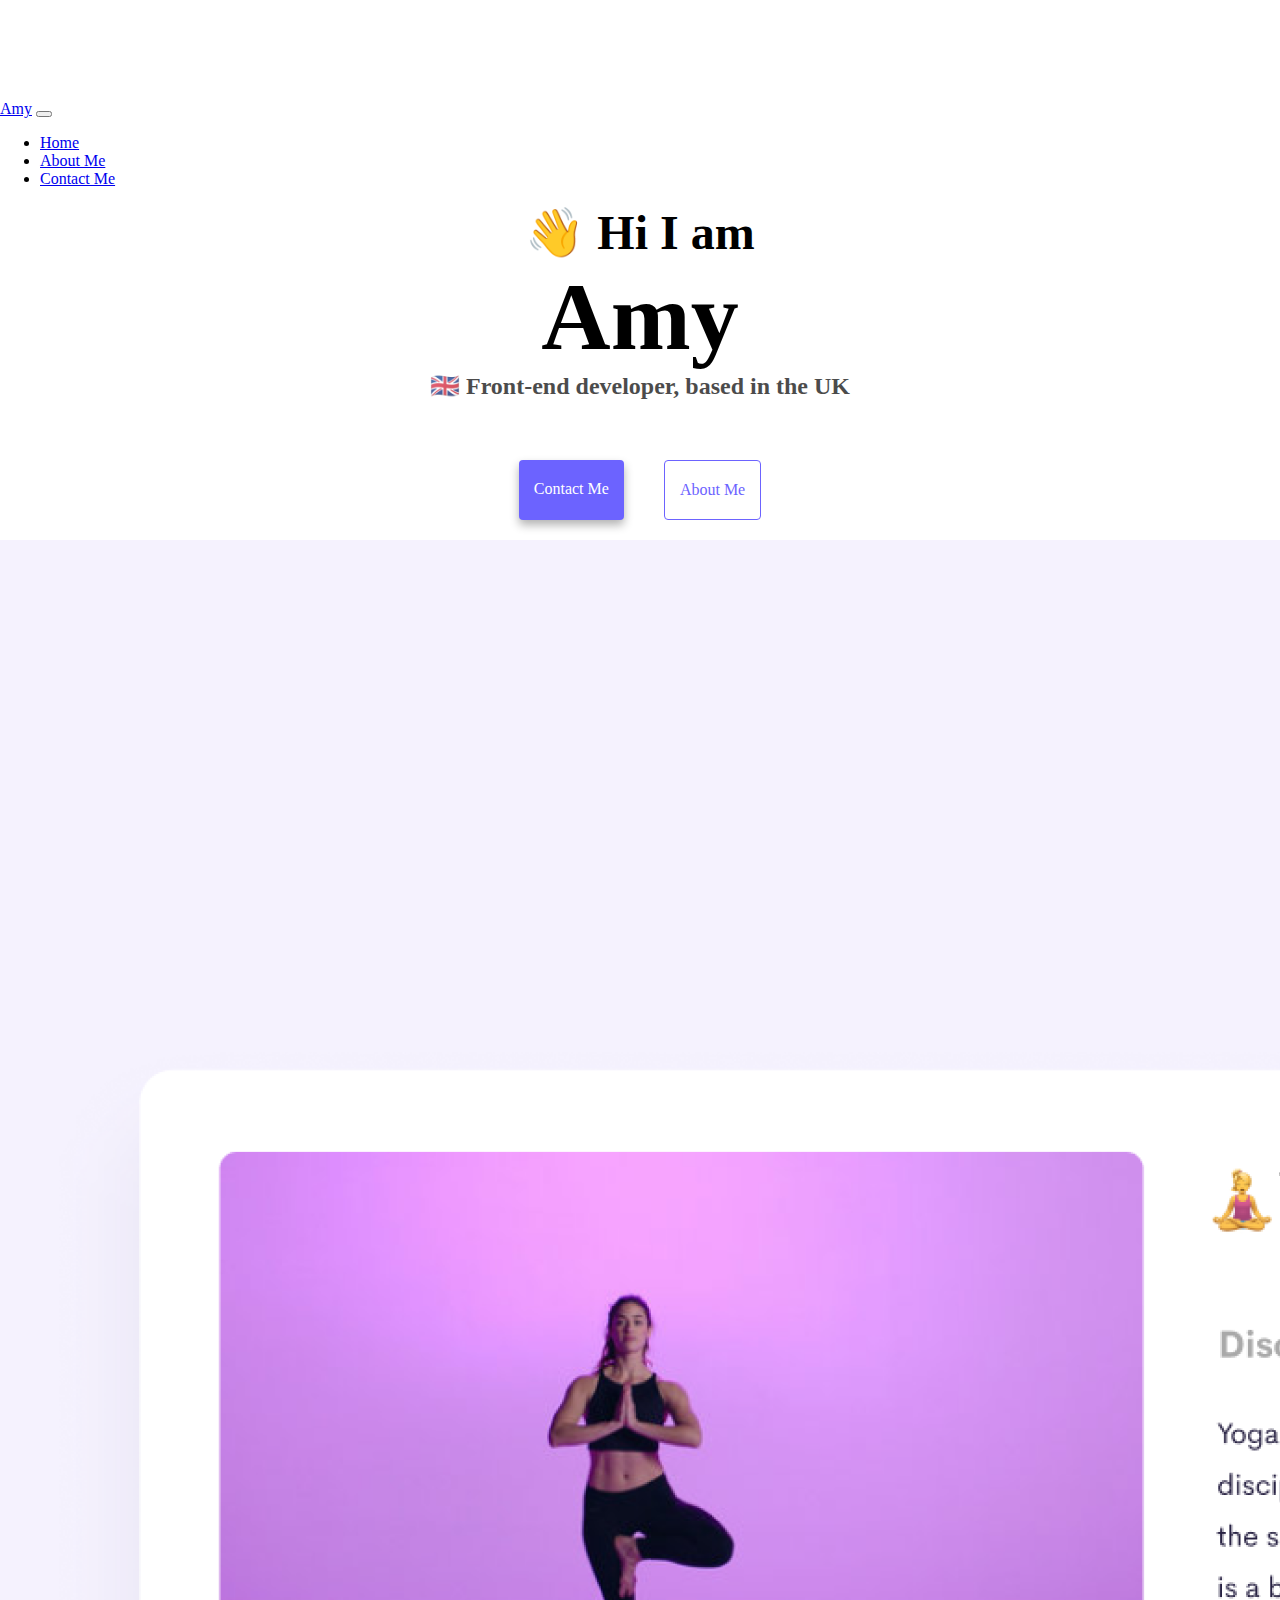
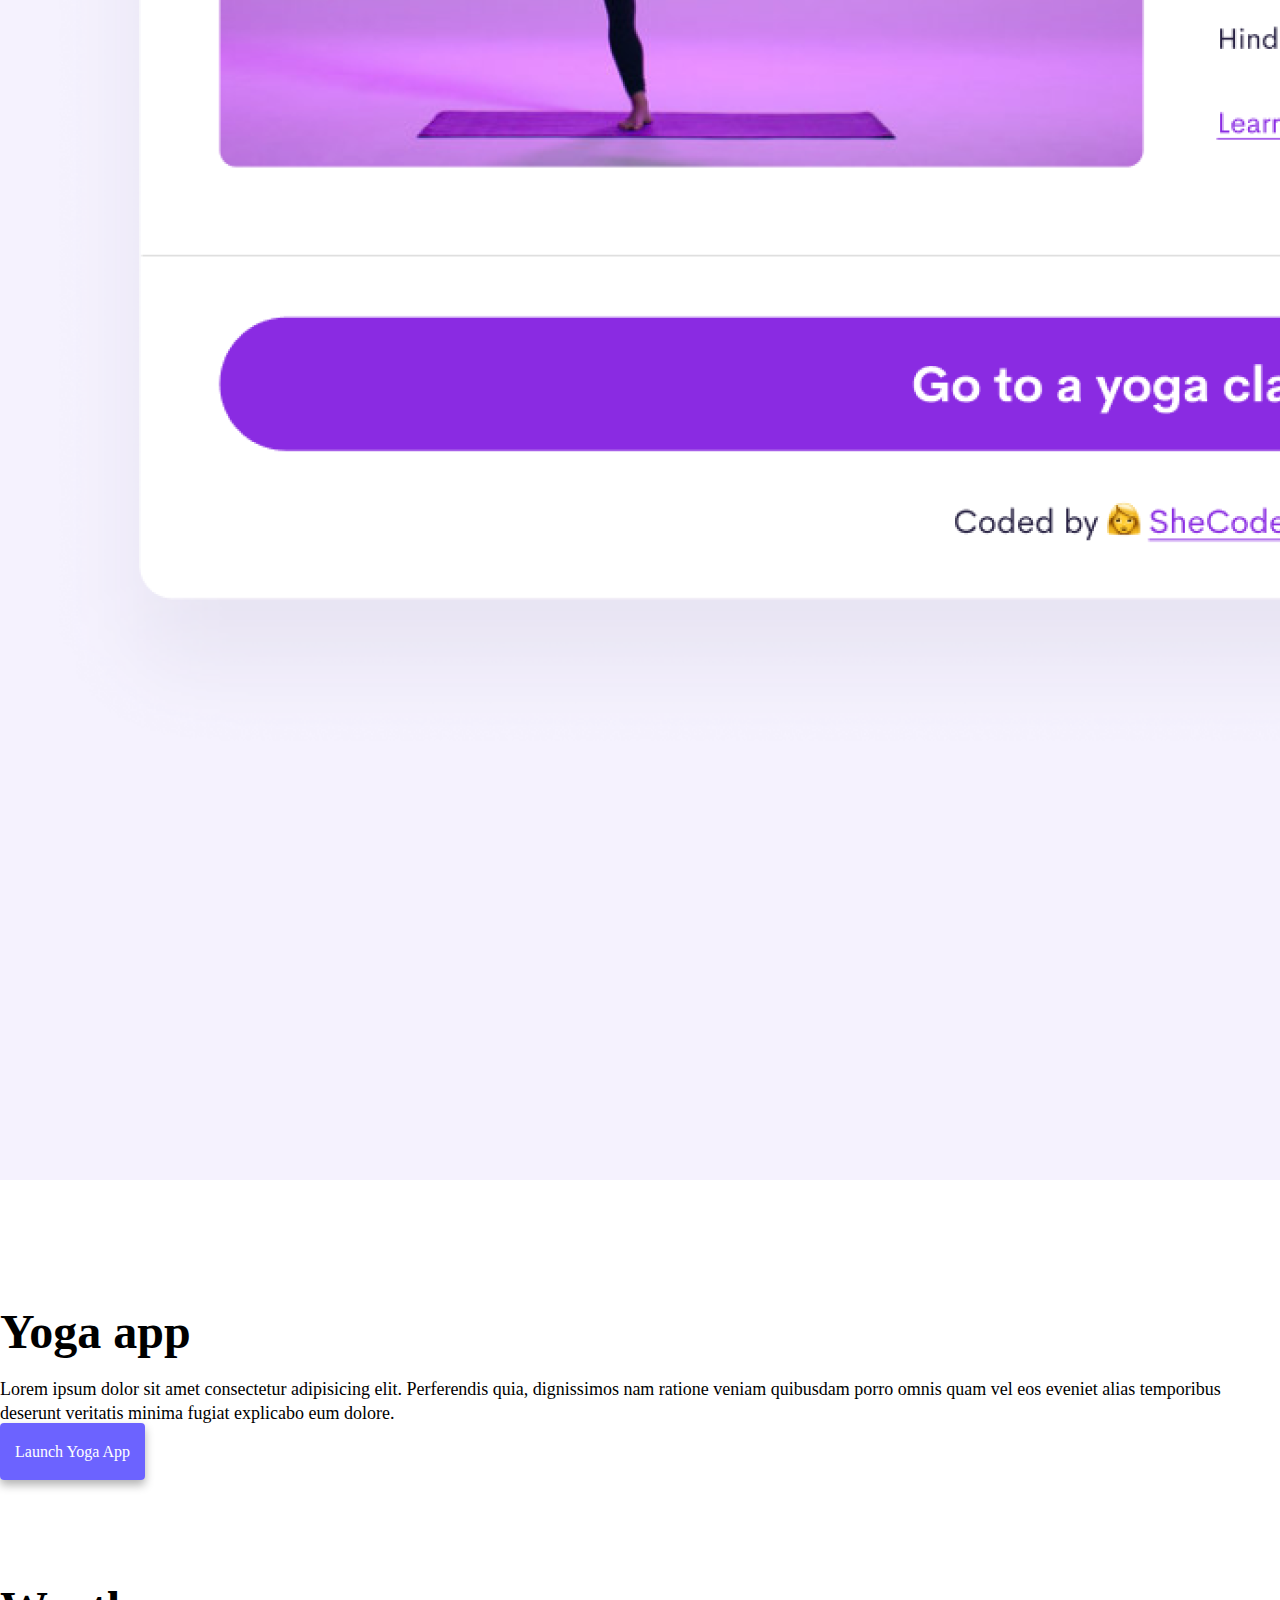
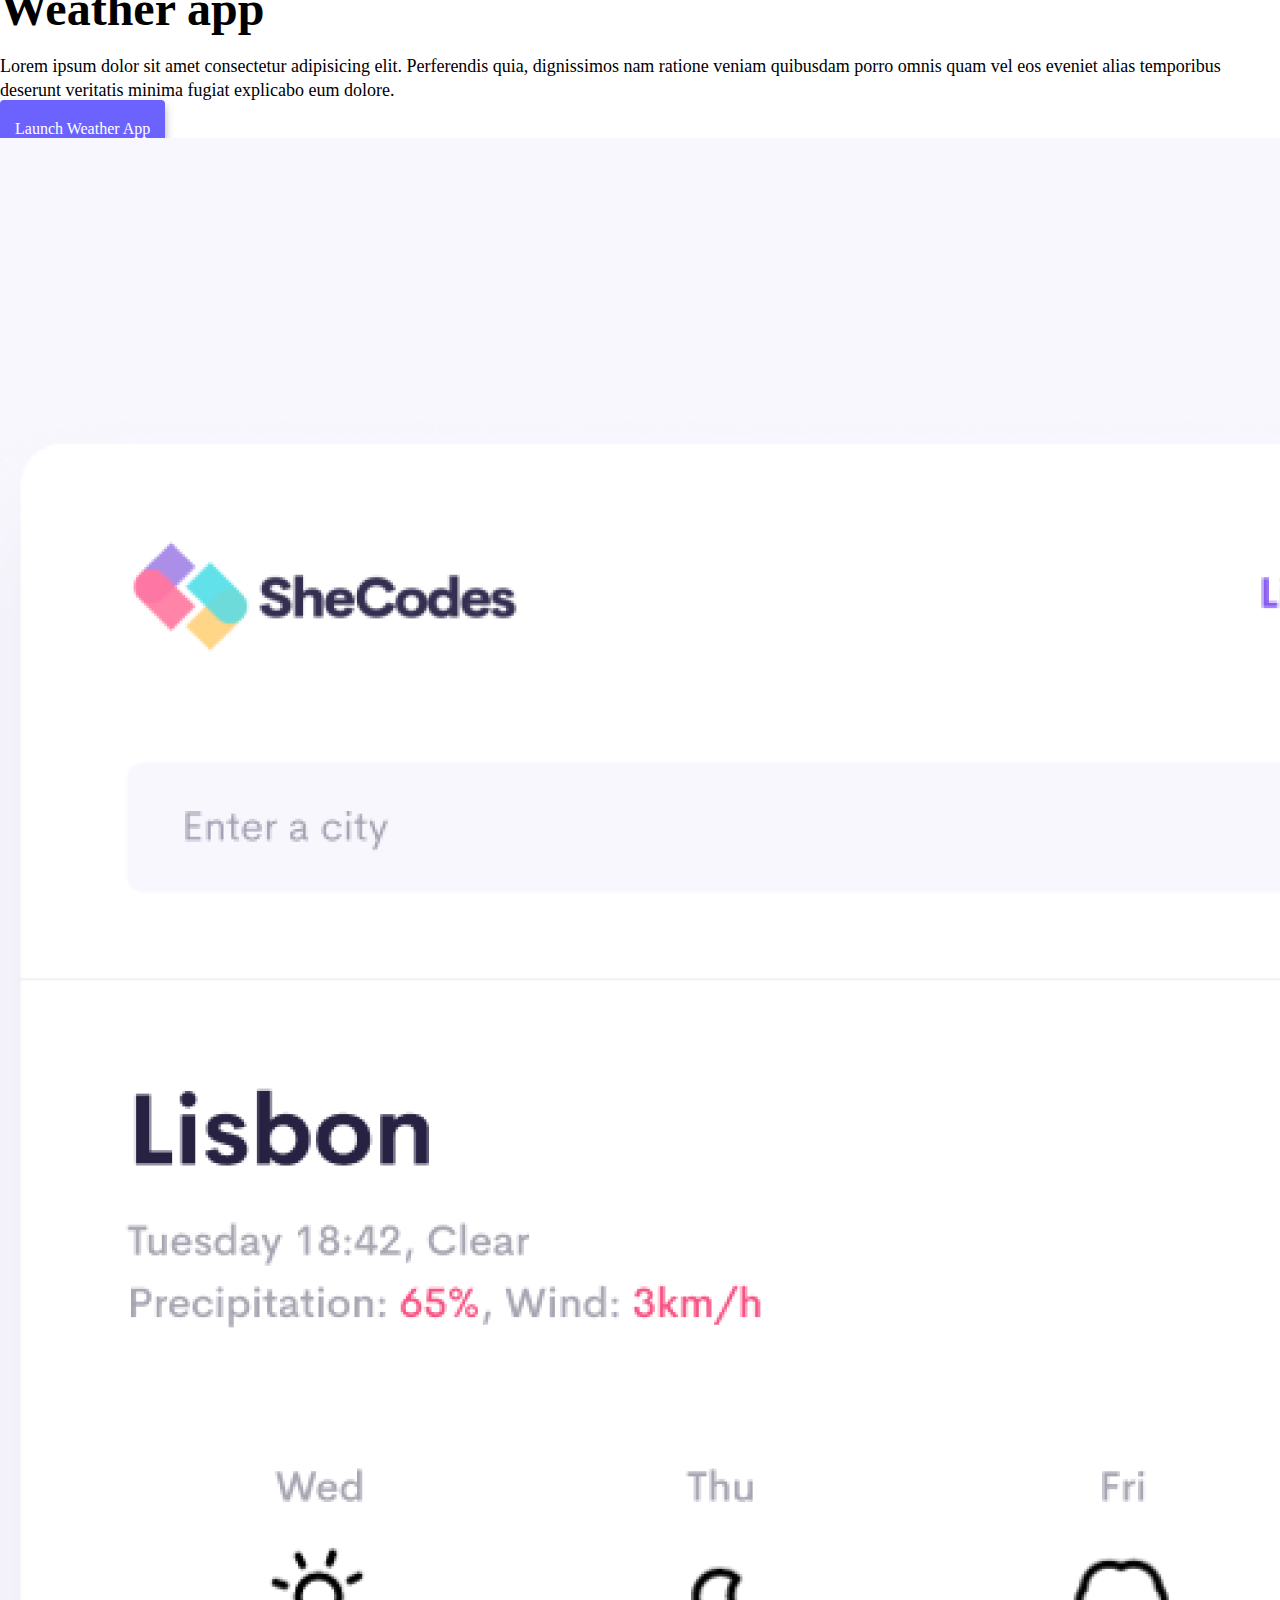
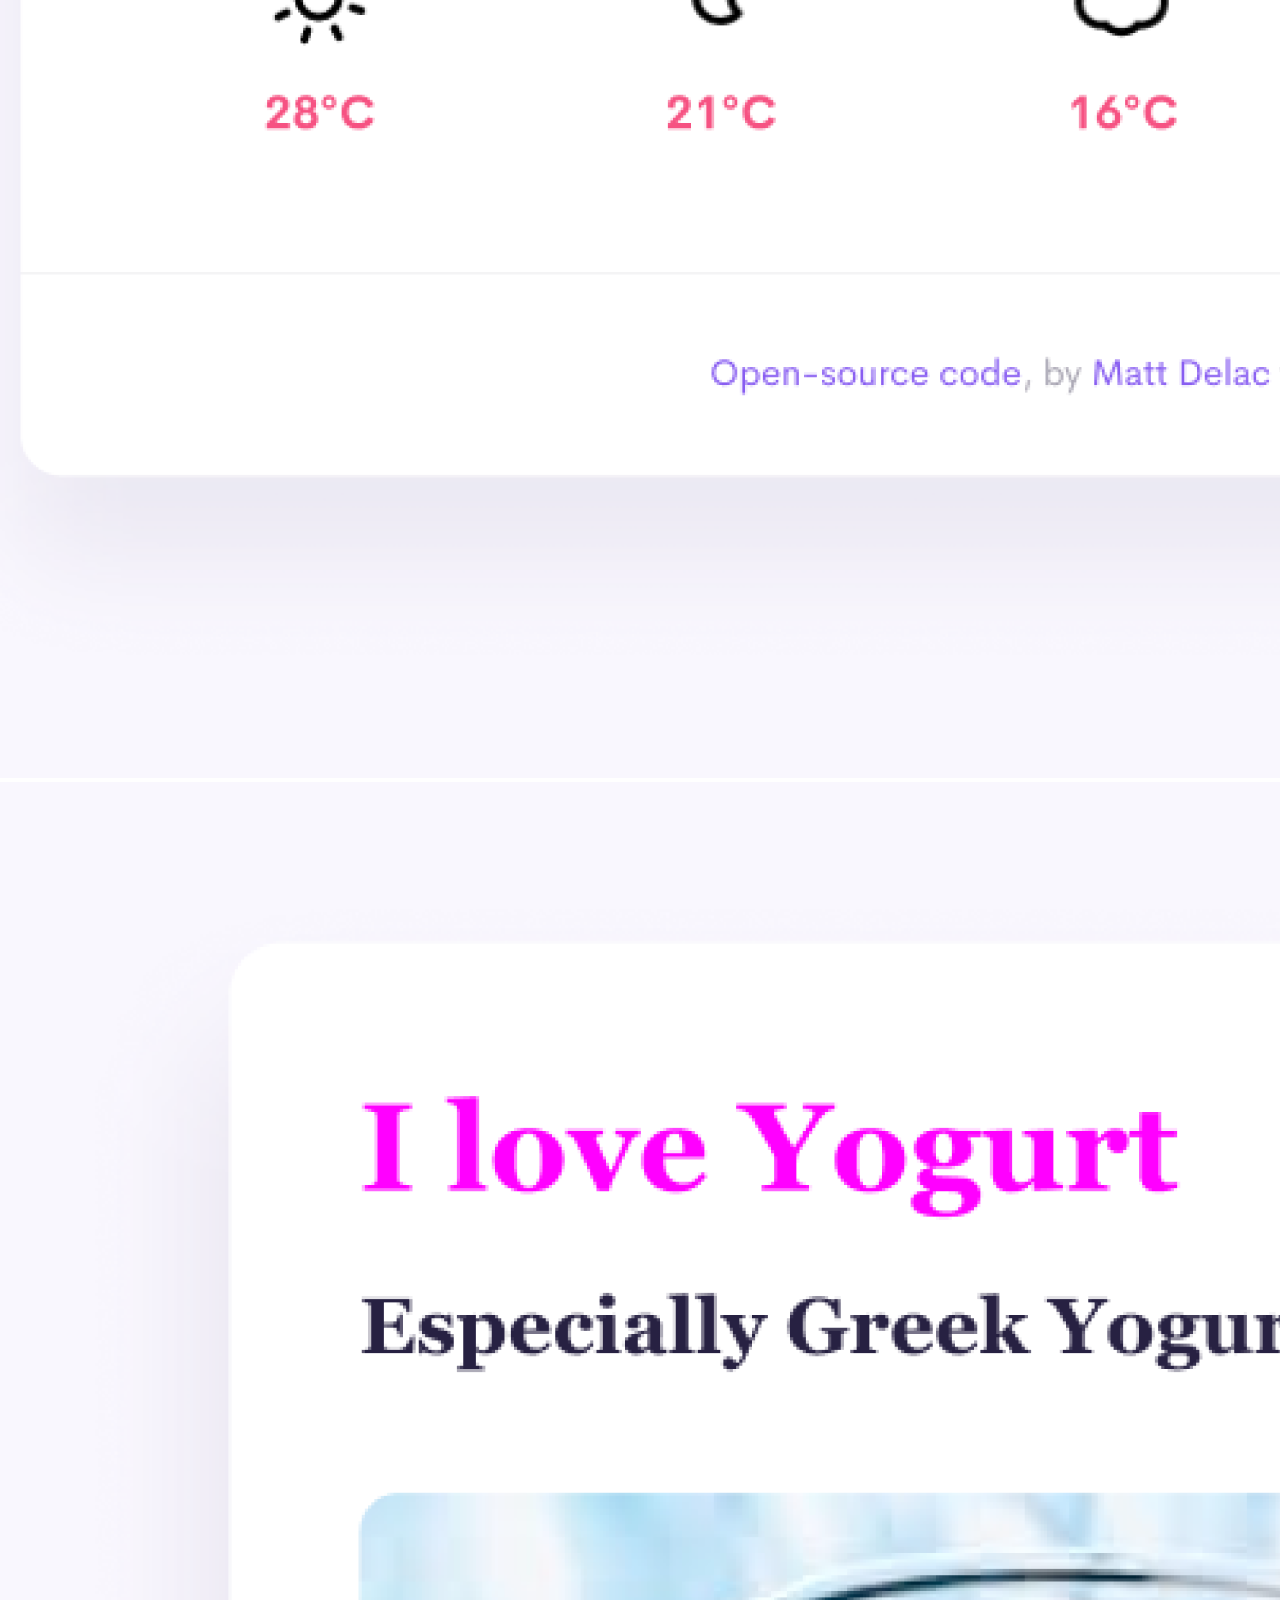
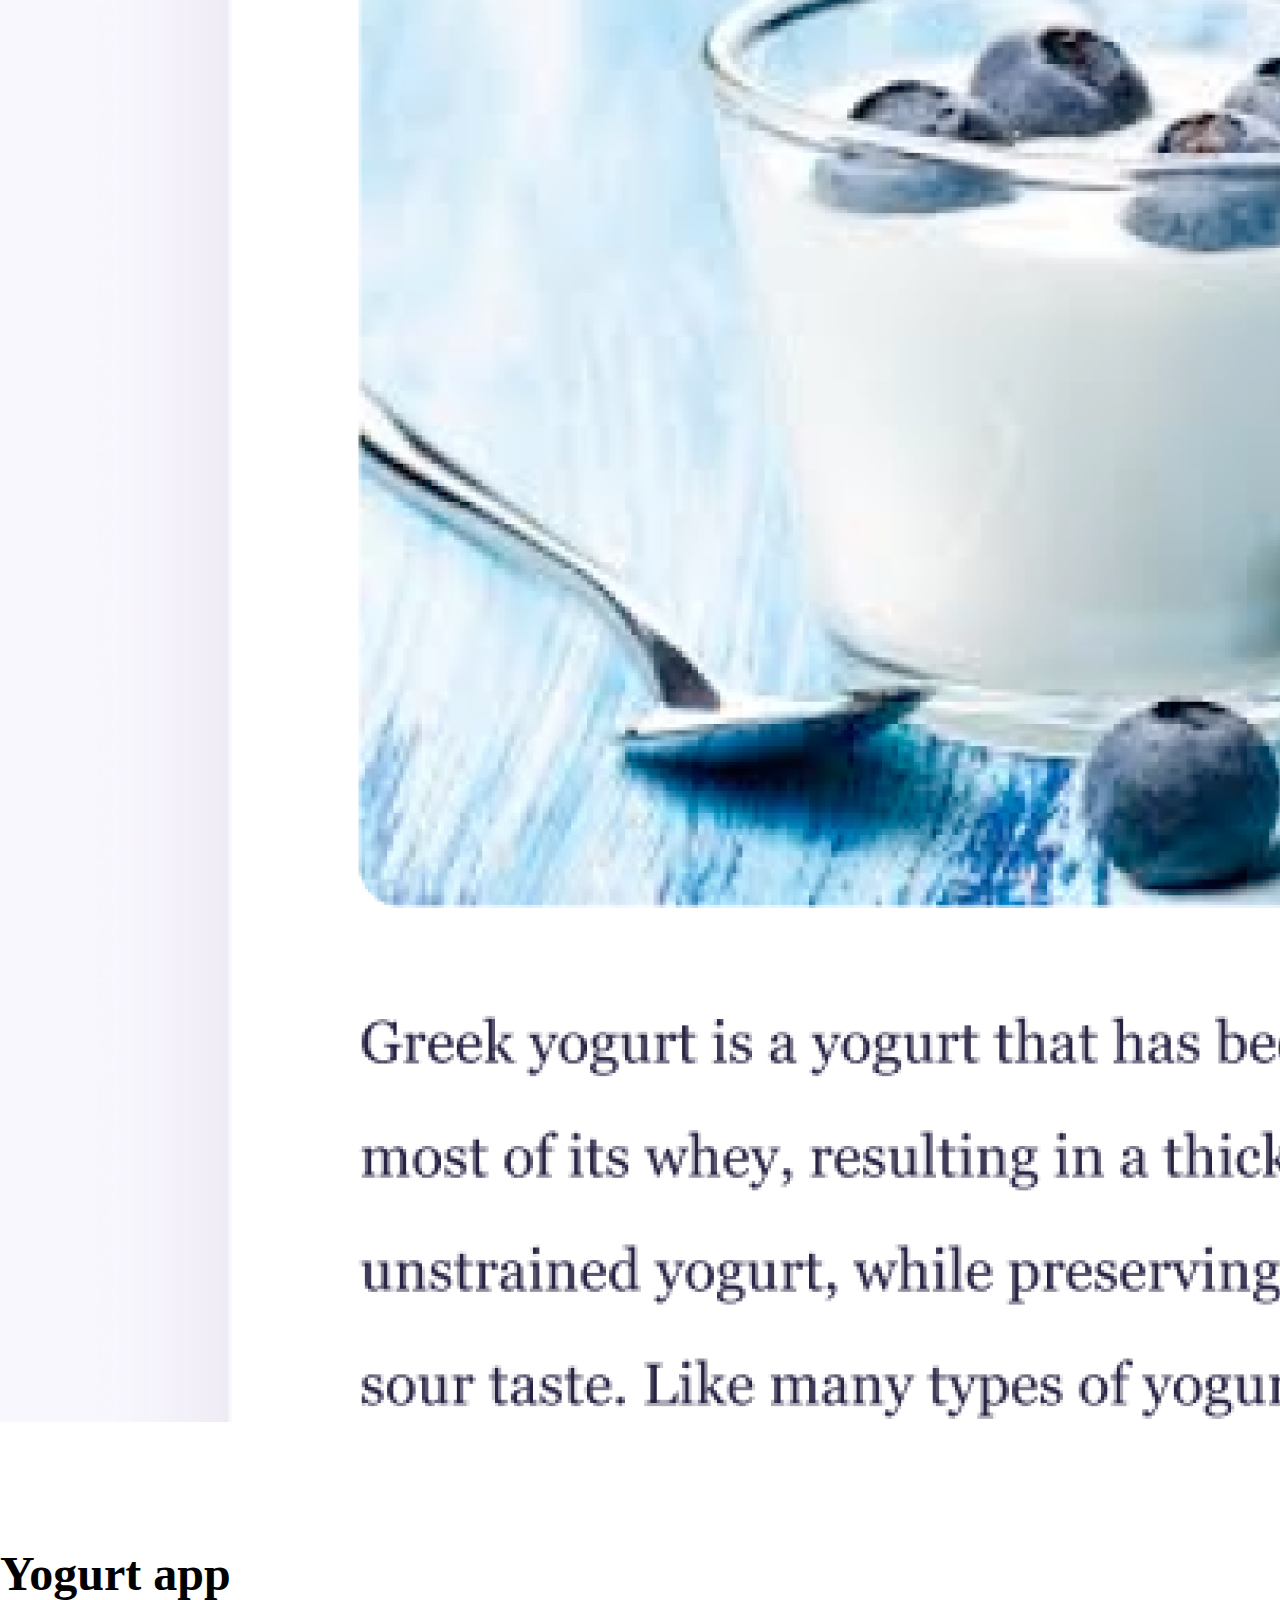
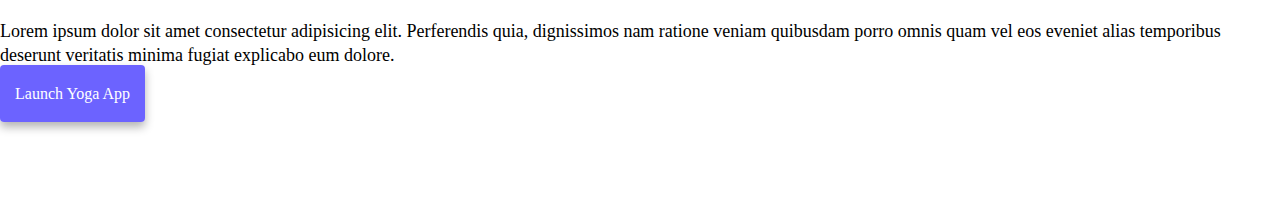
<file: index.html>
<!DOCTYPE html>
<html lang="en">

<head>
    <meta charset="UTF-8" />
    <meta http-equiv="X-UA-Compatible" content="IE=edge" />
    <meta name="viewport" content="width=device-width, initial-scale=1.0" />
    <title>Amy</title>
    <meta name="description"
        content="Amy is a front-end developer based in London, UK. You can check out her projects here and get in touch with any enquiries.">
    <link href="https://cdn.jsdelivr.net/npm/bootstrap@5.0.0-beta3/dist/css/bootstrap.min.css" rel="stylesheet"
        integrity="sha384-eOJMYsd53ii+scO/bJGFsiCZc+5NDVN2yr8+0RDqr0Ql0h+rP48ckxlpbzKgwra6" crossorigin="anonymous" />
    <link rel="stylesheet" href="style.css" />
    <script src="https://cdn.jsdelivr.net/npm/bootstrap@5.0.0-beta3/dist/js/bootstrap.bundle.min.js"
        integrity="sha384-JEW9xMcG8R+pH31jmWH6WWP0WintQrMb4s7ZOdauHnUtxwoG2vI5DkLtS3qm9Ekf"
        crossorigin="anonymous"></script>
</head>

<body>
    <nav class="navbar fixed-top navbar-expand-lg navbar-light bg-light">
        <div class="container">
            <a class="navbar-brand" href="index.html">Amy</a>
            <button class="navbar-toggler" type="button" data-bs-toggle="collapse" data-bs-target="#navbarNav"
                aria-controls="navbarNav" aria-expanded="false" aria-label="Toggle navigation">
                <span class="navbar-toggler-icon"></span>
            </button>
            <div class="collapse navbar-collapse" id="navbarNav">
                <ul class="navbar-nav">
                    <li class="nav-item">
                        <a class="nav-link active" aria-current="page" href="index.html">Home</a>
                    </li>
                    <li class="nav-item">
                        <a class="nav-link" href="/about.html">About Me</a>
                    </li>
                    <li class="nav-item">
                        <a class="nav-link" href="/about.html#contact">Contact Me</a>
                    </li>
                </ul>
            </div>
        </div>
    </nav>
    <h2 class="text-center">👋 Hi I am</h2>
    <h1 class="text-center">Amy</h1>
    <h3 class="text-center">🇬🇧 Front-end developer, based in the UK</h3>
    <div class="navigation-links mb-5">
        <a href="about.html#contact" class="primary-links">Contact me</a>
        <a href="about.html" class="secondary-links">About me</a>
    </div>
    <div class="container project-summary">

        <div class="row mt-5">
            <div class="col d-none d-lg-block">
                <img src="images/yoga.png" class="img-fluid rounded" alt="Yoga project"/>
            </div>
            <div class="col">
                <div class="project-description">
                <h2 class="mb-3">Yoga app</h2>
                <p>
                    Lorem ipsum dolor sit amet consectetur adipisicing elit. Perferendis
                    quia, dignissimos nam ratione veniam quibusdam porro omnis quam vel
                    eos eveniet alias temporibus deserunt veritatis minima fugiat
                    explicabo eum dolore.
                </p>
                <div class="mt-5">
                    <a href="#" class="primary-links">Launch Yoga App</a>
                </div>
                </div>
            </div>
        </div>

        <div class="row mt-5">
            <div class="col">
                <div class="project-description">
                <h2 class="mb-3">Weather app</h2>
                <p>
                    Lorem ipsum dolor sit amet consectetur adipisicing elit.
                    Perferendis quia, dignissimos nam ratione veniam quibusdam porro
                    omnis quam vel eos eveniet alias temporibus deserunt veritatis
                    minima fugiat explicabo eum dolore.
                </p>
                <div class="mt-5">
                    <a href="#" class="primary-links">Launch Weather App</a>
                </div>
                </div>
            </div>
            <div class="col d-none d-lg-block">
                <img src="images/weather.png" class="img-fluid rounded" alt="Weather project"/>
            </div>
        </div>

        <div class="row mt-5">
            <div class="col d-none d-lg-block">
                <img src="images/yogurt.png" class="img-fluid rounded" alt="Yogurt project"/>
            </div>
            <div class="col">
                <div class="project-description">
                <h2 class="mb-3">Yogurt app</h2>
                <p>
                    Lorem ipsum dolor sit amet consectetur adipisicing elit. Perferendis
                    quia, dignissimos nam ratione veniam quibusdam porro omnis quam vel
                    eos eveniet alias temporibus deserunt veritatis minima fugiat
                    explicabo eum dolore.
                </p>
                <div class="mt-5">
                    <a href="#" class="primary-links">Launch Yoga App</a>
                </div>
                </div>
            </div>
        </div>

    </div>
    </div>
    </div>
    </div>
</body>

</html>
</file>
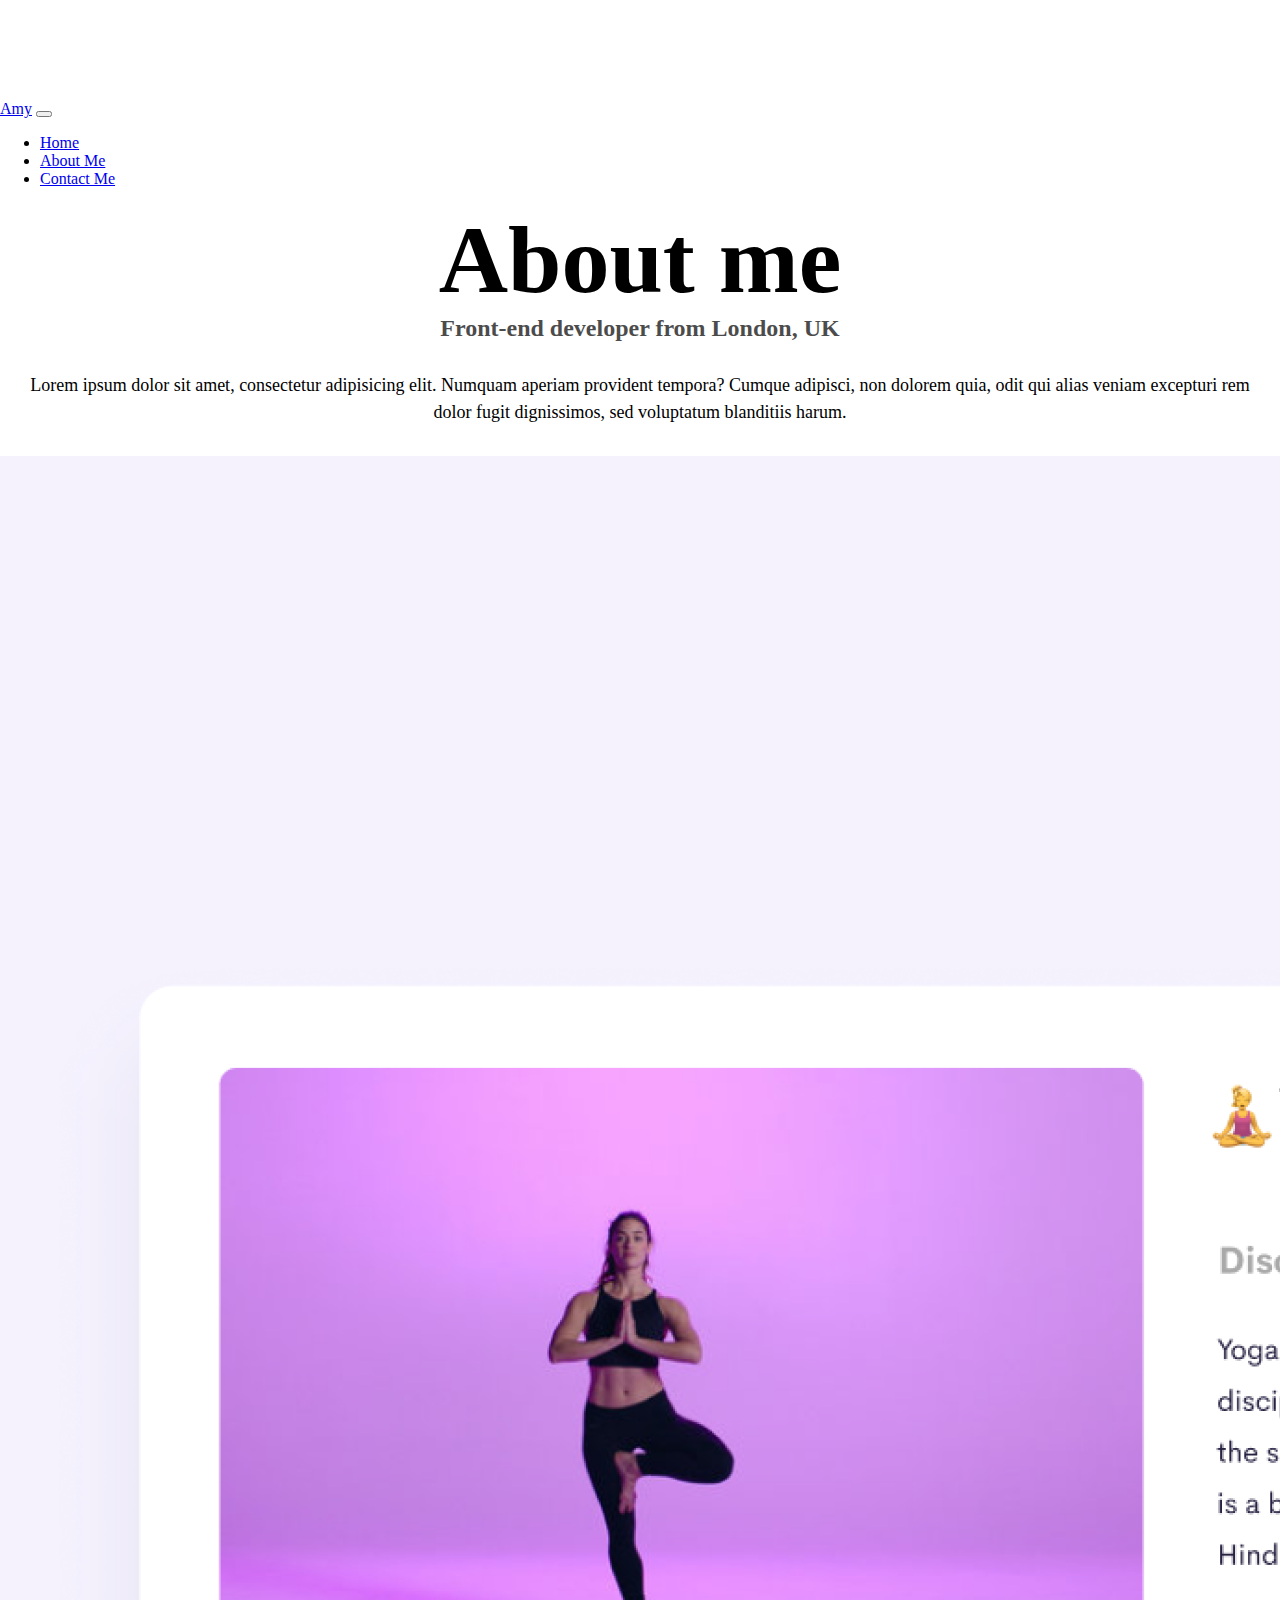
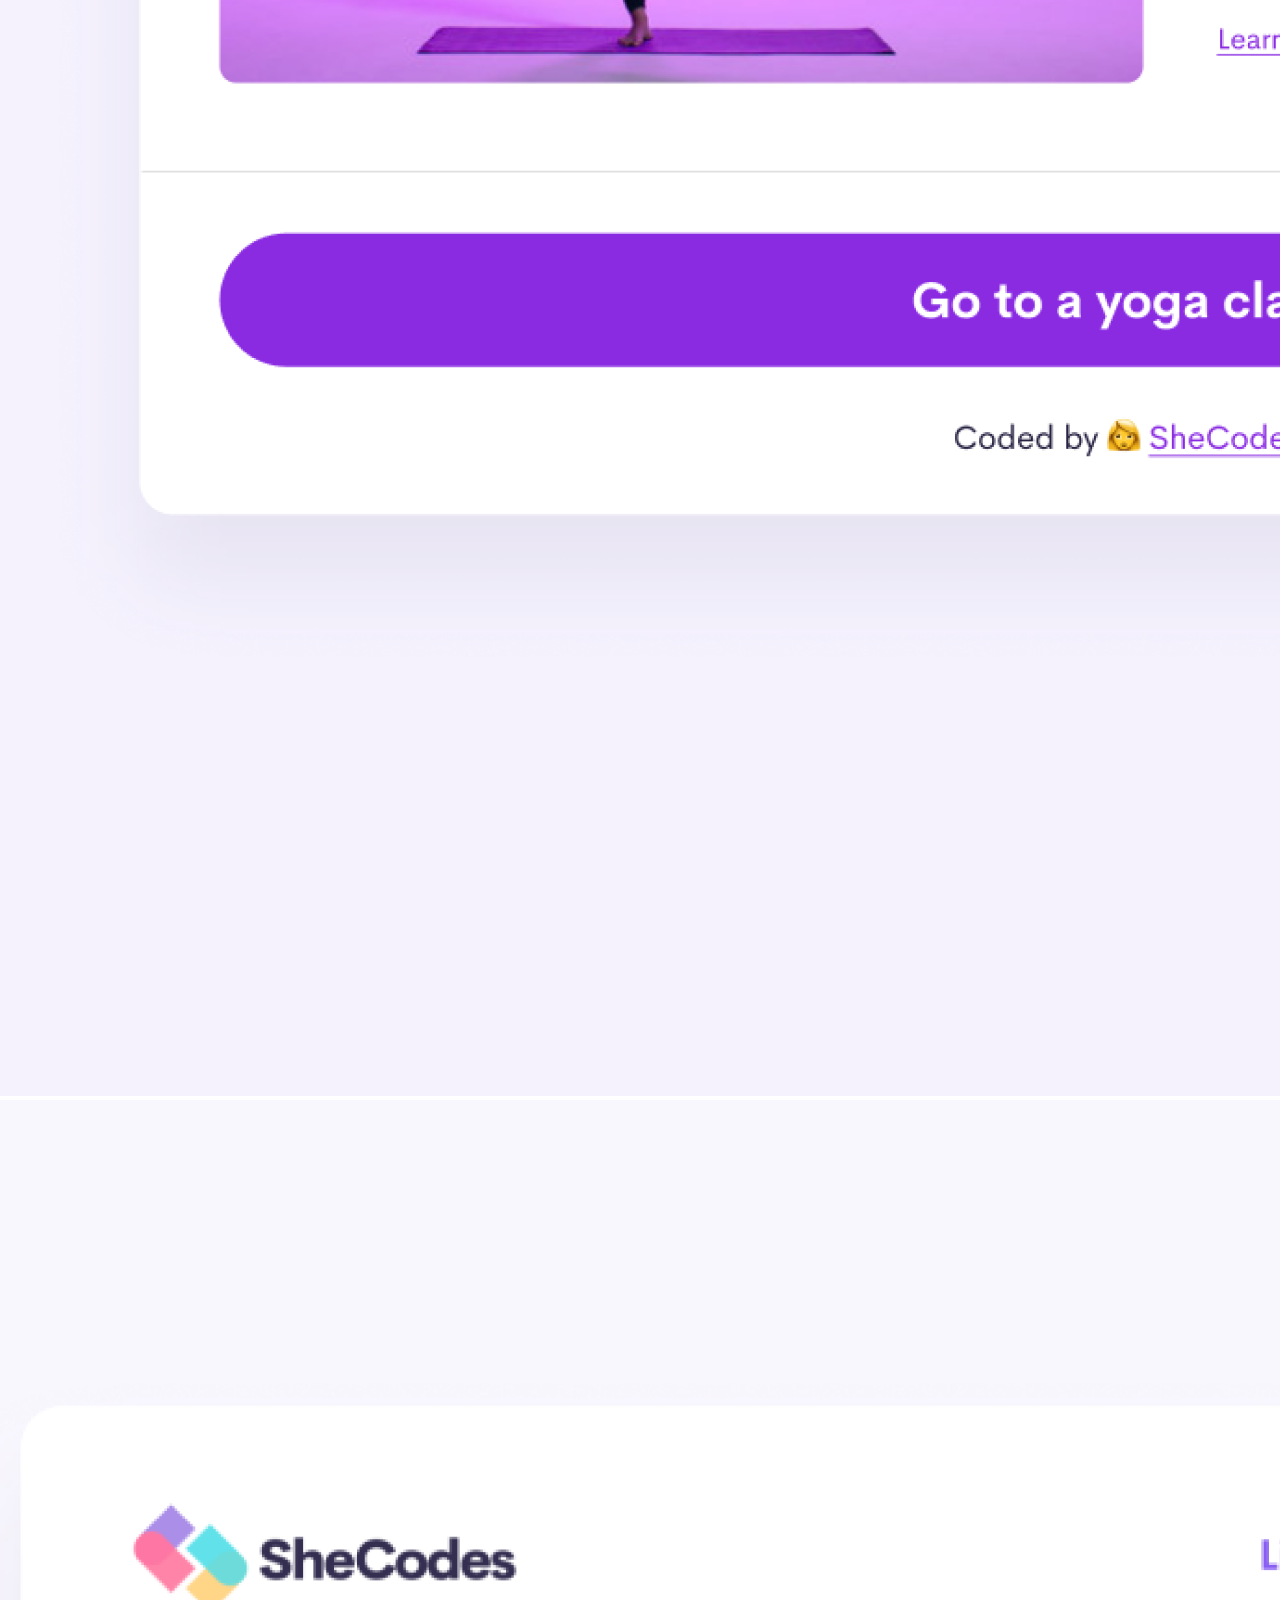
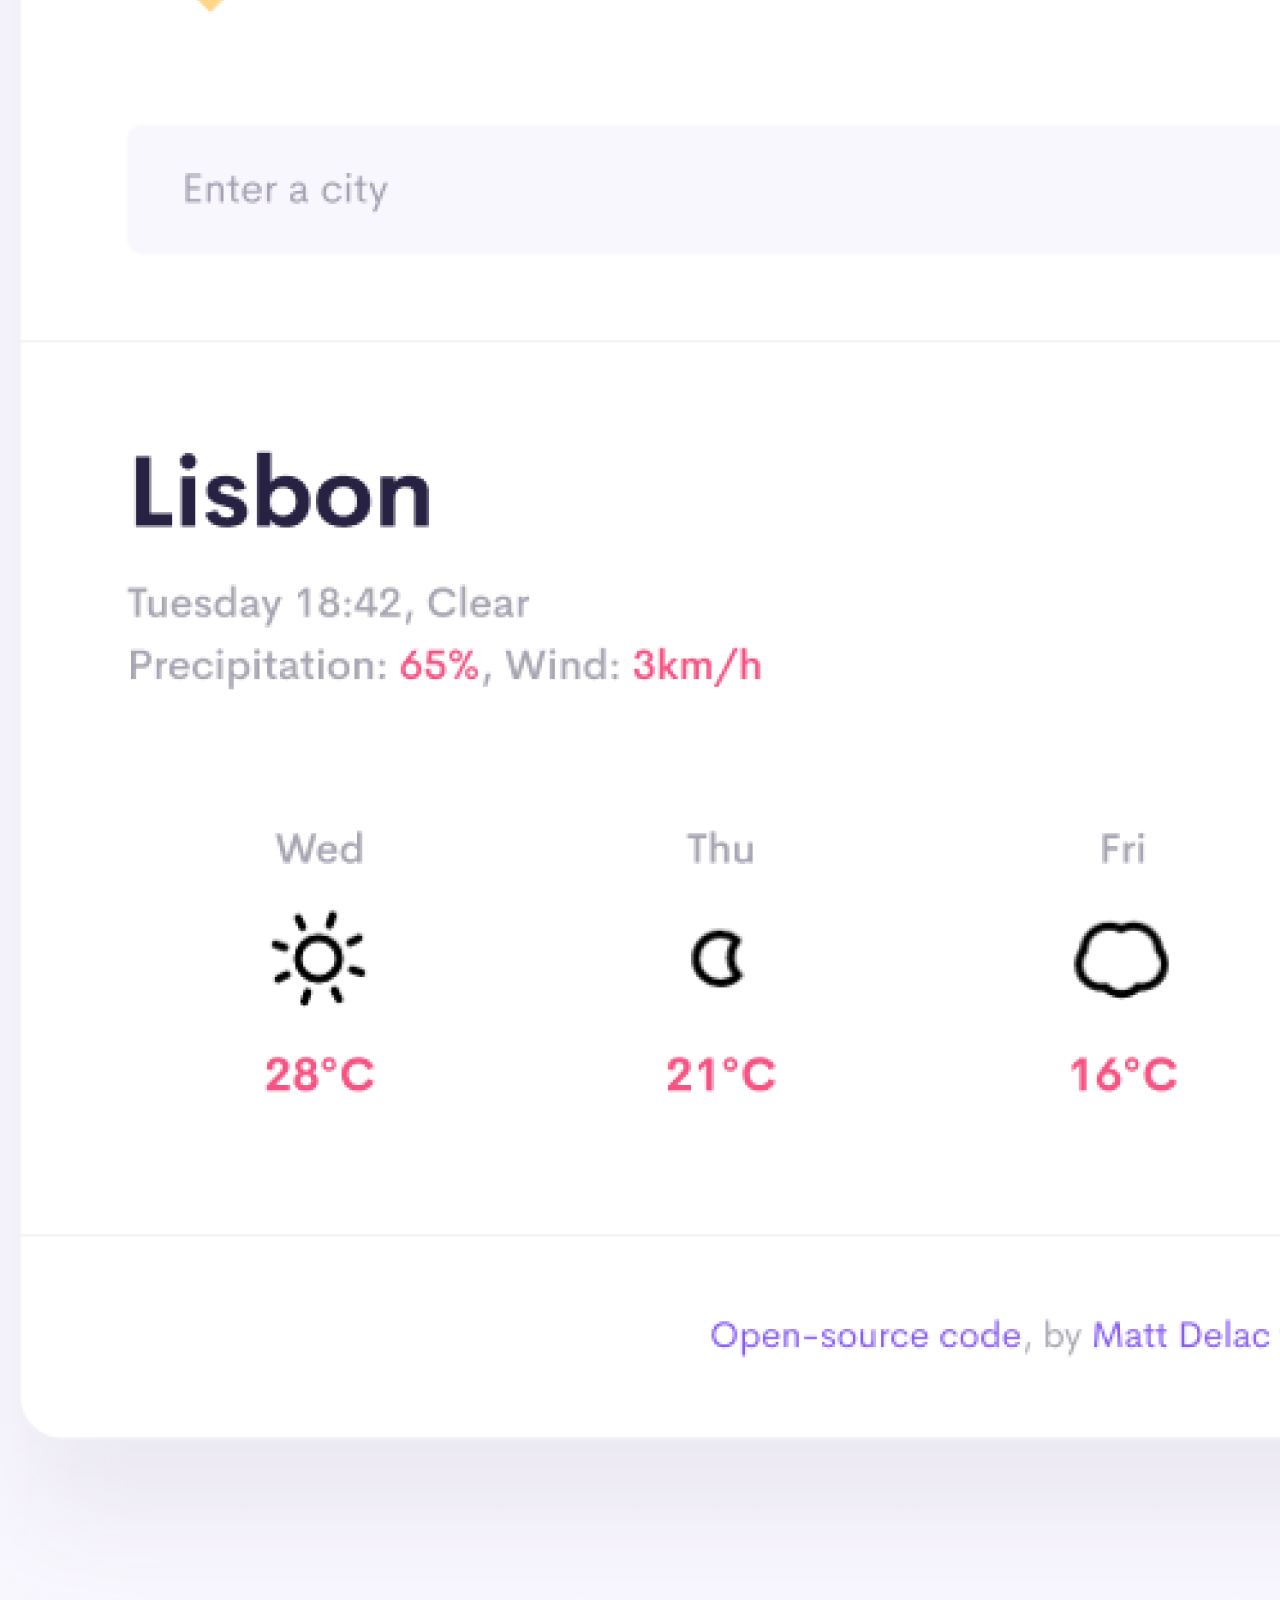
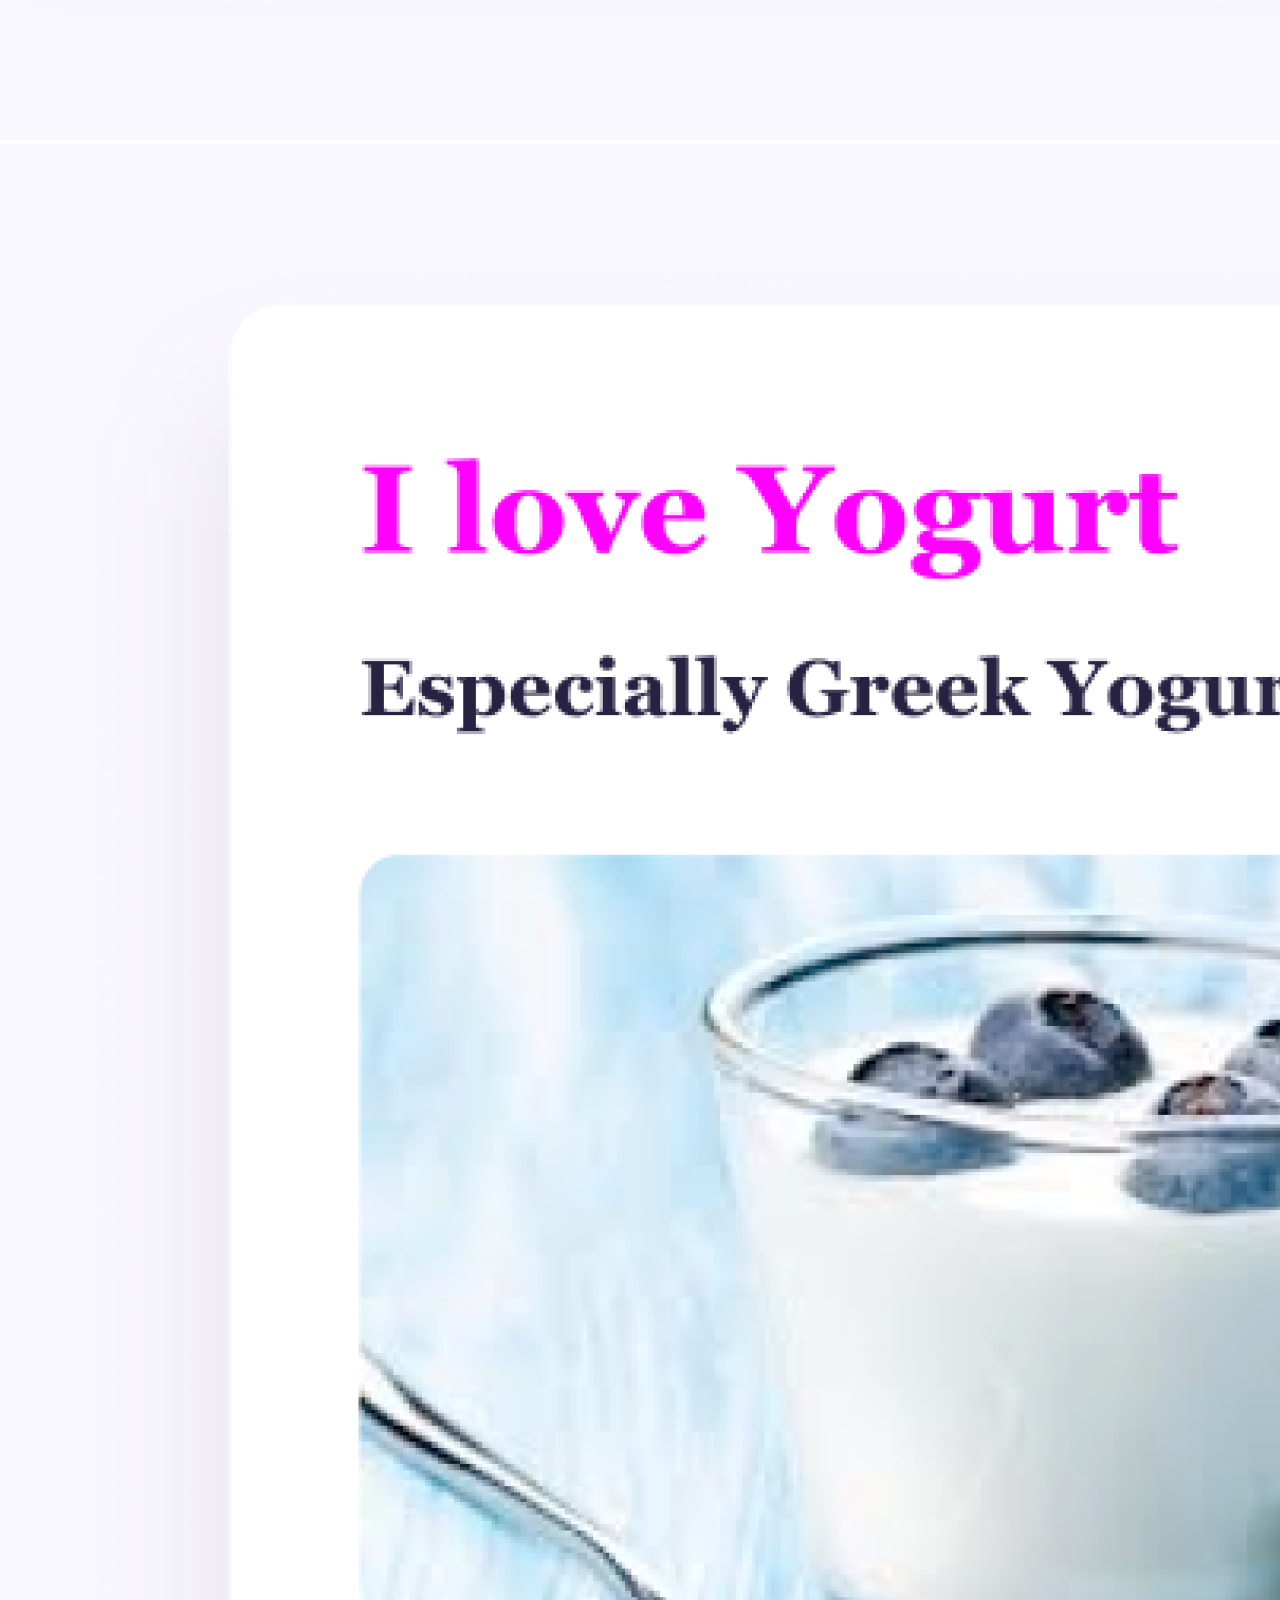
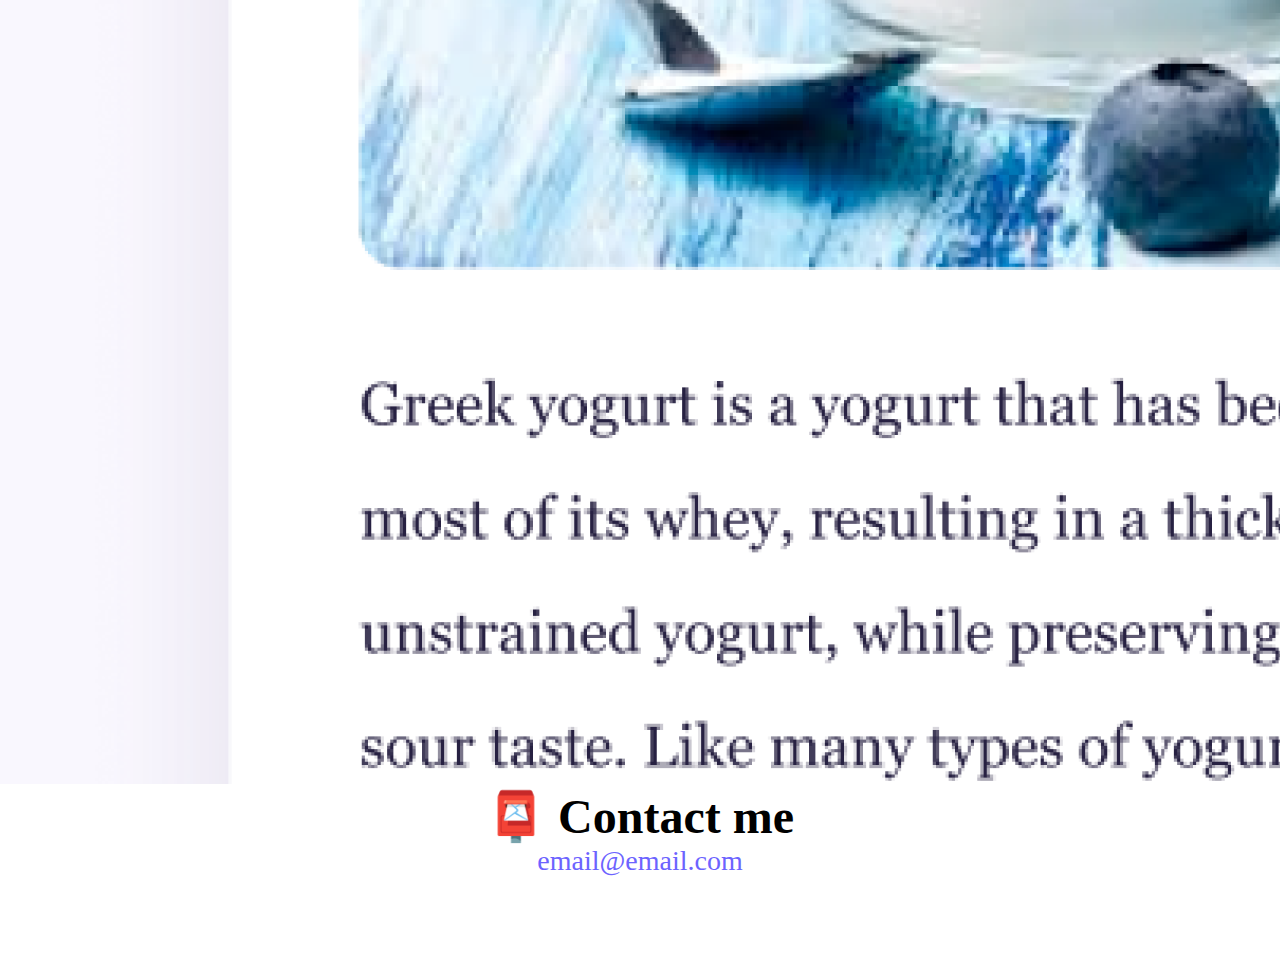
<file: about.html>
<!DOCTYPE html>
<html lang="en">

<head>
    <meta charset="UTF-8" />
    <meta http-equiv="X-UA-Compatible" content="IE=edge" />
    <meta name="viewport" content="width=device-width, initial-scale=1.0" />
    <link href="https://cdn.jsdelivr.net/npm/bootstrap@5.0.0-beta3/dist/css/bootstrap.min.css" rel="stylesheet"
        integrity="sha384-eOJMYsd53ii+scO/bJGFsiCZc+5NDVN2yr8+0RDqr0Ql0h+rP48ckxlpbzKgwra6" crossorigin="anonymous" />
    <link rel="stylesheet" href="style.css" />
    <script src="https://cdn.jsdelivr.net/npm/bootstrap@5.0.0-beta3/dist/js/bootstrap.bundle.min.js"
        integrity="sha384-JEW9xMcG8R+pH31jmWH6WWP0WintQrMb4s7ZOdauHnUtxwoG2vI5DkLtS3qm9Ekf"
        crossorigin="anonymous"></script>
    <title>About Amy</title>
    <meta name="description" content="About Amy, a front-end developer based in London, UK">
</head>

<body>
    <nav class="navbar fixed-top navbar-expand-lg navbar-light bg-light">
        <div class="container">
            <a class="navbar-brand" href="index.html">Amy</a>
            <button class="navbar-toggler" type="button" data-bs-toggle="collapse" data-bs-target="#navbarNav"
                aria-controls="navbarNav" aria-expanded="false" aria-label="Toggle navigation">
                <span class="navbar-toggler-icon"></span>
            </button>
            <div class="collapse navbar-collapse" id="navbarNav">
                <ul class="navbar-nav">
                    <li class="nav-item">
                        <a class="nav-link" href="index.html">Home</a>
                    </li>
                    <li class="nav-item">
                        <a class="nav-link active" aria-current="page" href="/about.html">About Me</a>
                    </li>
                    <li class="nav-item">
                        <a class="nav-link" href="/about.html#contact">Contact Me</a>
                    </li>
                </ul>
            </div>
        </div>
    </nav>
    <h1 class="text-center">About me</h1>
    <h3 class="text-center">Front-end developer from London, UK</h3>
    <div class="about-paragraphs text-center">
        <p>
            Lorem ipsum dolor sit amet, consectetur adipisicing elit. Numquam
            aperiam provident tempora? Cumque adipisci, non dolorem quia, odit qui
            alias veniam excepturi rem dolor fugit dignissimos, sed voluptatum
            blanditiis harum.
        </p>
    </div>

    <div class="container">
        <div class="row">
            <div class="col-sm-4">
                <img src="images/yoga.png" class="img-fluid p-2 shadow rounded mt-5" />
            </div>
            <div class="col-sm-4">
                <img src="images/weather.png" class="img-fluid p-2 shadow rounded mt-5" />
            </div>
            <div class="col-sm-4">
                <img src="images/yogurt.png" class="img-fluid p-2 shadow rounded mt-5" />
            </div>
        </div>
    </div>

    <div id="contact" class="mt-5">
        <h2 class="text-center">📮 Contact me</h2>
        <a href="mailto:email@email.com" class="email-link"> email@email.com </a>
    </div>
</body>

</html>
</file>
<file: style.css>
:root {
  --primary-color: #6c63ff;
  --secondary-color: #f5f2fe;
  --box-shadow: 0 5px 10px rgba(0, 0, 0, 0.3);
}

body {
  margin: 100px 0;
}

h1,
h2,
h3 {
  margin: 0;
}

h1 {
  font-size: 96px;
}

h2 {
  font-size: 48px;
}

h3 {
  font-size: 24px;
  opacity: 0.7;
}

p {
  font-size: 18px;
  line-height: 1.5;
}

.navigation-links {
  display: flex;
  margin-top: 40px;
  justify-content: center;
}

.navigation-links a {
  margin: 20px;
}

.primary-links {
  background: var(--primary-color);
  box-shadow: var(--box-shadow);
  color: white;
  border-radius: 4px;
  padding: 20px 15px;
  text-decoration: none;
  text-transform: capitalize;
}

.secondary-links {
  color: var(--primary-color);
  border: 1px solid var(--primary-color);
  margin: 20px;
  border-radius: 4px;
  padding: 20px 15px;
  text-decoration: none;
  text-transform: capitalize;
}

.homepage-link {
  color: var(--primary-color);
  text-align: center;
  display: block;
}

.about-paragraphs p {
  margin: 10px;
}

.about-paragraphs {
  margin: 30px 0;
}

.email-link {
  display: flex;
  justify-content: center;
  color: var(--primary-color);
  font-size: 28px;
  text-decoration: none;
}

.email-link:hover {
  text-decoration: underline;
}

.text-center {
  text-align: center !important;
}

.project-description {
  padding-top: 120px;
}

@media (max-width: 900px) {
  .project-description {
    padding: 10px 20px;
    text-align: center;
  }

  h1 {
    font-size: 60px;
  }

  h2 {
    font-size: 32px;
  }
}

.project-summary {
  text-align: left;
}

.project-summary p {
  line-height: 24px;
}
</file>
